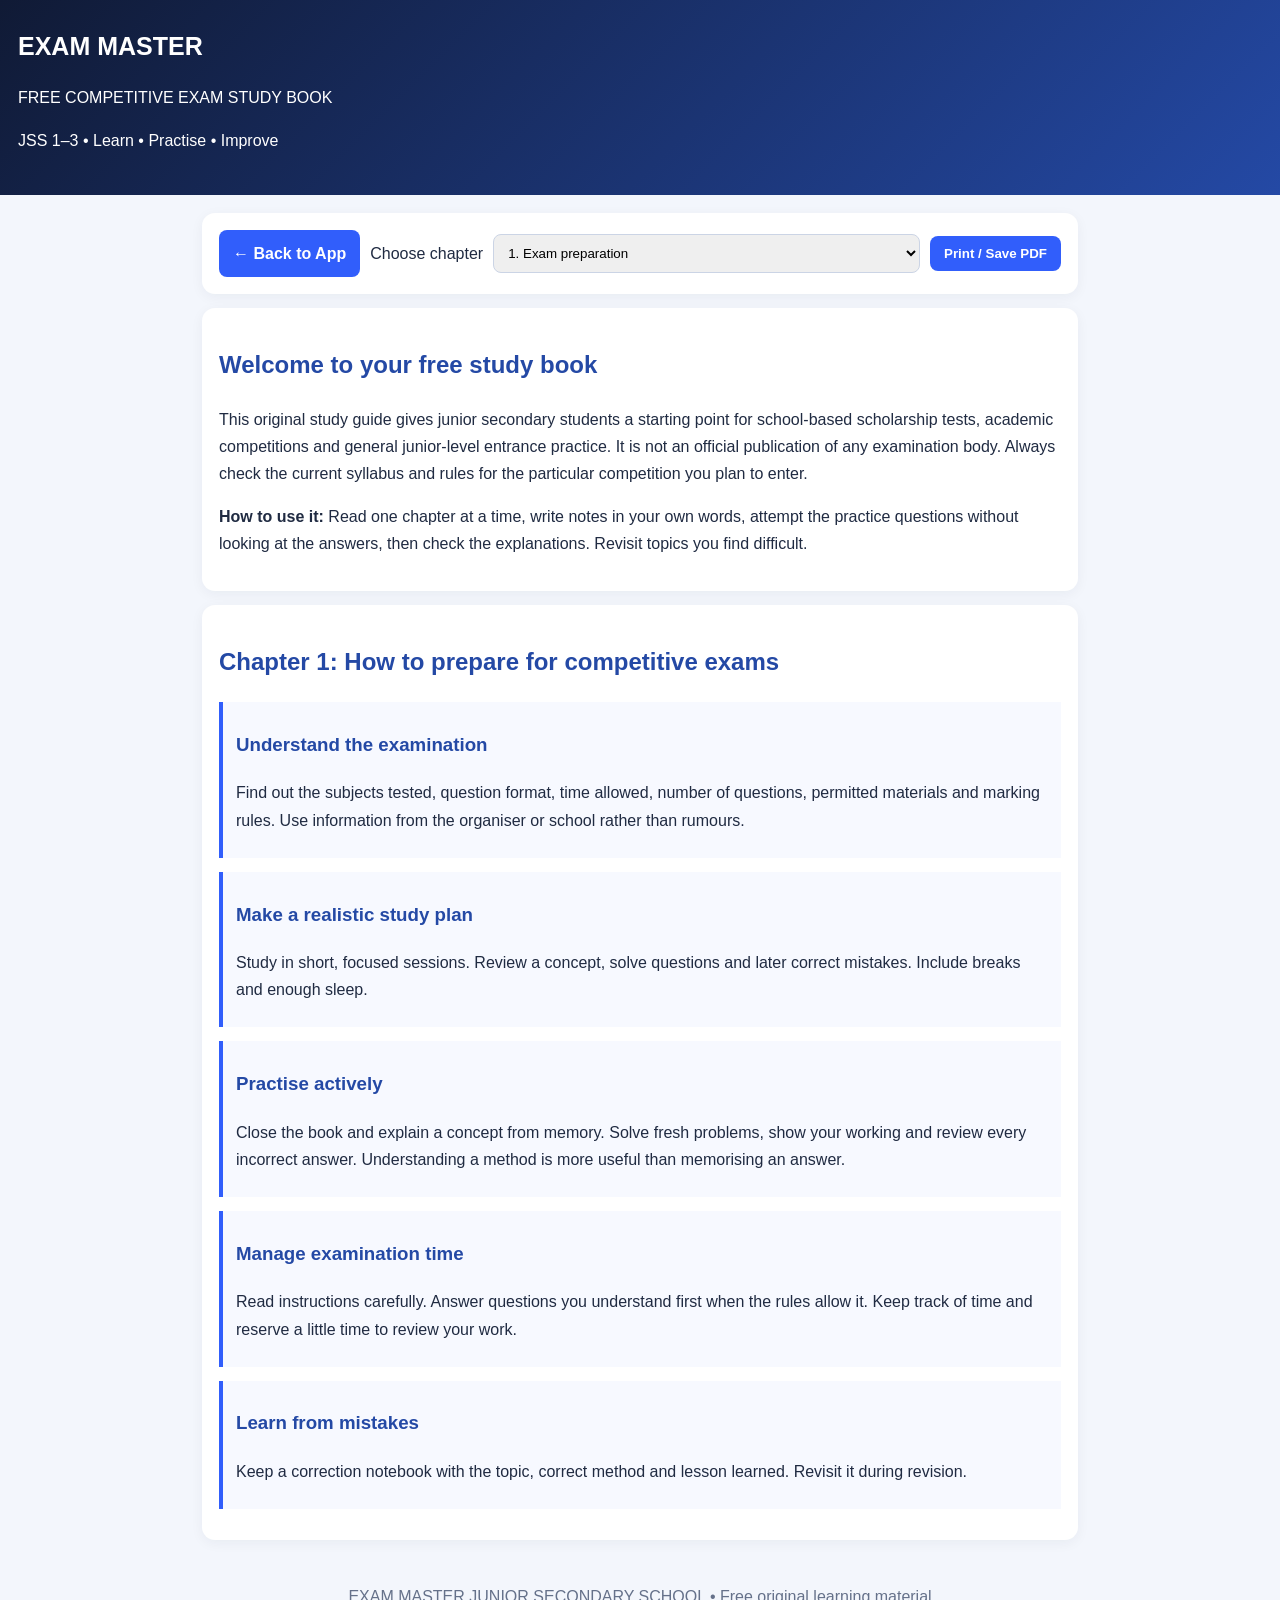
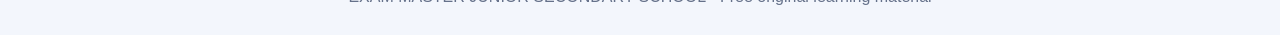
<file: competitive-exam-book.html>
<!DOCTYPE html>
<html lang="en">
<head>
<meta charset="UTF-8">
<meta name="viewport" content="width=device-width, initial-scale=1">
<meta name="theme-color" content="#101a35">
<title>Free Competitive Exam Study Book | EXAM MASTER</title>
<style>
:root{--navy:#101a35;--blue:#315efb;--ink:#202b42;--muted:#65718a;--bg:#f3f6fc}
*{box-sizing:border-box}body{margin:0;background:var(--bg);color:var(--ink);font:16px/1.7 Arial,sans-serif}
header{background:linear-gradient(135deg,#101a35,#2449a5);color:#fff;padding:25px 18px}
header h1{margin:0;font-size:25px}main{max-width:900px;margin:18px auto;padding:0 12px}
.toolbar,.chapter,.intro{background:#fff;border-radius:13px;padding:17px;margin-bottom:14px;box-shadow:0 3px 13px #18233b0d}
.toolbar{display:flex;gap:10px;flex-wrap:wrap;align-items:center}.toolbar a,.btn{background:var(--blue);color:#fff;padding:10px 14px;border:0;border-radius:8px;text-decoration:none;font-weight:bold}
select{padding:10px;border:1px solid #cbd4e5;border-radius:8px;flex:1;min-width:160px}
h2,h3{color:#2449a5}.chapter{display:none}.chapter.active{display:block}
.topic{border-left:4px solid #315efb;padding:8px 13px;margin:14px 0;background:#f7f9ff}
.question{padding:13px;border:1px solid #e0e6f2;border-radius:10px;margin:12px 0}
.option{display:block;width:100%;text-align:left;background:#fff;border:1px solid #ccd4e5;border-radius:8px;padding:10px;margin:7px 0;color:var(--ink)}
.option.chosen{border:2px solid var(--blue);background:#edf2ff}
.feedback{font-weight:bold;margin-top:8px}.muted{color:var(--muted)}footer{text-align:center;color:var(--muted);padding:25px}
@media print{.toolbar,button{display:none!important}.chapter{display:block!important;box-shadow:none;break-inside:avoid}body{background:#fff}}
</style>
</head>
<body>
<header><h1>EXAM MASTER</h1><p>FREE COMPETITIVE EXAM STUDY BOOK</p><p>JSS 1–3 • Learn • Practise • Improve</p></header>
<main>
<div class="toolbar">
<a href="index.html">← Back to App</a>
<label for="chapterSelect">Choose chapter</label>
<select id="chapterSelect">
<option value="0">1. Exam preparation</option><option value="1">2. English Language</option>
<option value="2">3. Mathematics</option><option value="3">4. Verbal Reasoning</option>
<option value="4">5. Quantitative Reasoning</option><option value="5">6. Basic Science</option>
<option value="6">7. General Knowledge and Civic Awareness</option><option value="7">8. Practice Test</option>
</select><button class="btn" onclick="window.print()">Print / Save PDF</button>
</div>
<section class="intro"><h2>Welcome to your free study book</h2>
<p>This original study guide gives junior secondary students a starting point for school-based scholarship tests, academic competitions and general junior-level entrance practice. It is not an official publication of any examination body. Always check the current syllabus and rules for the particular competition you plan to enter.</p>
<p><b>How to use it:</b> Read one chapter at a time, write notes in your own words, attempt the practice questions without looking at the answers, then check the explanations. Revisit topics you find difficult.</p></section>
<section class="chapter active"><h2>Chapter 1: How to prepare for competitive exams</h2>
<div class="topic"><h3>Understand the examination</h3><p>Find out the subjects tested, question format, time allowed, number of questions, permitted materials and marking rules. Use information from the organiser or school rather than rumours.</p></div>
<div class="topic"><h3>Make a realistic study plan</h3><p>Study in short, focused sessions. Review a concept, solve questions and later correct mistakes. Include breaks and enough sleep.</p></div>
<div class="topic"><h3>Practise actively</h3><p>Close the book and explain a concept from memory. Solve fresh problems, show your working and review every incorrect answer. Understanding a method is more useful than memorising an answer.</p></div>
<div class="topic"><h3>Manage examination time</h3><p>Read instructions carefully. Answer questions you understand first when the rules allow it. Keep track of time and reserve a little time to review your work.</p></div>
<div class="topic"><h3>Learn from mistakes</h3><p>Keep a correction notebook with the topic, correct method and lesson learned. Revisit it during revision.</p></div></section>
<section class="chapter"><h2>Chapter 2: English Language</h2>
<div class="topic"><h3>Parts of speech</h3><p>A noun names a person, place, thing or idea. A pronoun replaces a noun. A verb expresses an action or state. An adjective describes a noun. An adverb modifies a verb, adjective or another adverb. A preposition shows a relationship, often of place or time. A conjunction joins words or clauses.</p><p><b>Example:</b> In “The careful student answered quickly,” careful is an adjective and quickly is an adverb.</p></div>
<div class="topic"><h3>Subject–verb agreement</h3><p>A verb should agree with its subject in number and person. A singular third-person subject normally takes a present-tense verb ending in -s or -es: “She reads.” A plural subject takes the base form: “They read.”</p></div>
<div class="topic"><h3>Tenses</h3><p>Present tense describes habits or facts: “She studies every day.” Past tense describes completed events: “We visited the library.” Future forms describe later events: “They will arrive tomorrow.”</p></div>
<div class="topic"><h3>Comprehension and summary</h3><p>Read for the main idea, then identify supporting details. Answer from the passage when asked what it says. A summary keeps central points and removes repetition and unnecessary examples.</p></div>
<div class="topic"><h3>Vocabulary and spelling</h3><p>Use context to work out unfamiliar words. Synonyms have similar meanings; antonyms have opposite meanings. Check how a word functions in its sentence.</p></div></section>
<section class="chapter"><h2>Chapter 3: Mathematics</h2>
<div class="topic"><h3>Order of operations</h3><p>Use brackets first, then indices, then multiplication and division from left to right, then addition and subtraction from left to right. Example: 8 + 3 × 4 = 8 + 12 = 20.</p></div>
<div class="topic"><h3>Fractions</h3><p>A fraction represents part of a whole. For addition or subtraction, first use a common denominator. Example: 1/4 + 2/4 = 3/4. To make an equivalent fraction, multiply or divide numerator and denominator by the same non-zero number.</p></div>
<div class="topic"><h3>Percentages</h3><p>Percent means out of 100. To find 20% of 150, calculate 20/100 × 150 = 30. To convert a fraction to a percentage, multiply it by 100%.</p></div>
<div class="topic"><h3>Ratio and proportion</h3><p>A ratio compares quantities. The ratio 2:3 has five parts. If 25 items are shared in the ratio 2:3, one part is 25 ÷ 5 = 5; the shares are 10 and 15.</p></div>
<div class="topic"><h3>Algebra</h3><p>Letters can represent unknown numbers. Solve x + 7 = 15 by subtracting 7 from both sides: x = 8. Apply the same operation to both sides of an equation.</p></div>
<div class="topic"><h3>Geometry and measurement</h3><p>Perimeter is the distance around a shape. Area measures the surface inside a 2D shape. Rectangle perimeter = 2(length + width); rectangle area = length × width. Use units such as cm and cm².</p></div>
<div class="topic"><h3>Data handling</h3><p>Mean = sum of values ÷ number of values. Median is the middle value after arranging data in order. Mode is the most frequent value. Range = highest value − lowest value.</p></div></section>
<section class="chapter"><h2>Chapter 4: Verbal Reasoning</h2>
<div class="topic"><h3>Analogies</h3><p>An analogy tests a relationship between pairs of words. Example: Bird is to nest as bee is to hive. Identify the relationship first (animal and home), then find a pair with the same relationship.</p></div>
<div class="topic"><h3>Classification</h3><p>Choose the item that does not belong. Example: mango, orange, pawpaw, carrot. Carrot is different because it is commonly classified as a root vegetable, while the others are fruits.</p></div>
<div class="topic"><h3>Word relationships</h3><p>Practise synonyms, antonyms, categories, word completion and alphabetical order. Check the exact meaning of each word.</p></div>
<div class="topic"><h3>Logical statements</h3><p>Use only the information given. If all roses are flowers, every rose is a flower. It does not follow that every flower is a rose.</p></div></section>
<section class="chapter"><h2>Chapter 5: Quantitative Reasoning</h2>
<div class="topic"><h3>Number patterns</h3><p>Look for a repeated operation or changing difference. In 3, 6, 9, 12, each term increases by 3, so the next term is 15. Check several steps before deciding the rule.</p></div>
<div class="topic"><h3>Sequences and operations</h3><p>Try addition, subtraction, multiplication, division or alternating rules. In 2, 4, 8, 16, each term is multiplied by 2, so the next term is 32.</p></div>
<div class="topic"><h3>Word problems</h3><p>Identify what is known and what is asked, choose the correct operation, calculate and check whether the answer makes sense. Keep units consistent.</p></div>
<div class="topic"><h3>Tables and charts</h3><p>Read the title, labels, scale and units before interpreting a chart. Compare the correct rows or columns and do not confuse totals with individual values.</p></div></section>
<section class="chapter"><h2>Chapter 6: Basic Science</h2>
<div class="topic"><h3>Living and non-living things</h3><p>Living things carry out life processes such as nutrition, respiration, growth, excretion, reproduction, sensitivity and movement. Non-living things do not carry out all these processes as living organisms do.</p></div>
<div class="topic"><h3>Cells and organisation</h3><p>The cell is the basic structural and functional unit of life. In many organisms, cells form tissues, tissues form organs, and organs work together in systems.</p></div>
<div class="topic"><h3>Matter</h3><p>Matter has mass and occupies space. Common states are solid, liquid and gas. Heating and cooling can change a substance from one state to another.</p></div>
<div class="topic"><h3>Force and energy</h3><p>A force is a push or pull that can change an object's motion or shape. Energy is the capacity to do work or cause change. Forms include heat, light, sound, electrical and chemical energy.</p></div>
<div class="topic"><h3>Environment and health</h3><p>Keep surroundings clean, use safe water, dispose of waste properly and follow good hygiene. Plants, animals, air, water and soil interact in ecosystems.</p></div></section>
<section class="chapter"><h2>Chapter 7: General Knowledge and Civic Awareness</h2>
<div class="topic"><h3>Citizenship</h3><p>A citizen is a legally recognised member of a country. Civic responsibilities include obeying lawful rules, respecting others, protecting public property and participating peacefully in community life.</p></div>
<div class="topic"><h3>Government</h3><p>In Nigeria, the three arms of government are the Legislature, Executive and Judiciary. Their roles include making laws, implementing laws and interpreting laws respectively.</p></div>
<div class="topic"><h3>Geography</h3><p>Learn the states and capitals of Nigeria, major rivers, neighbouring countries, map directions and physical features. Use a current atlas or reliable school reference to practise locations.</p></div>
<div class="topic"><h3>Current affairs</h3><p>Current-affairs facts can change. Study recent, dated information from reliable news sources and official government or competition-organiser publications. Always check the date.</p></div></section>
<section class="chapter"><h2>Chapter 8: Practice Test and Answers</h2><p>Try these original practice questions before checking the explanations. They are not past questions from a named examination.</p><div id="practice"></div><button class="btn" id="markTest">Mark my answers</button><p id="testResult" class="feedback" aria-live="polite"></p><div id="answerKey" class="topic" hidden></div></section>
</main>
<footer>EXAM MASTER JUNIOR SECONDARY SCHOOL • Free original learning material</footer>
<script>
const select=document.getElementById('chapterSelect'),chapters=[...document.querySelectorAll('.chapter')];
function showChapter(i){chapters.forEach((c,n)=>c.classList.toggle('active',n===i));select.value=String(i);window.scrollTo({top:0,behavior:'smooth'});}
select.addEventListener('change',()=>showChapter(Number(select.value)));
const items=[
{q:'Choose the correctly written sentence.',o:['She go to school every day.','She goes to school every day.','She going to school every day.','She gone to school every day.'],a:1,e:'The singular subject “She” takes “goes” in the simple present tense.'},
{q:'What is 15% of 200?',o:['15','20','30','35'],a:2,e:'15/100 × 200 = 30.'},
{q:'Find the next number: 5, 10, 15, 20, ___.',o:['22','24','25','30'],a:2,e:'The pattern adds 5 each time; 20 + 5 = 25.'},
{q:'Which word is closest in meaning to “rapid”?',o:['Slow','Quick','Quiet','Weak'],a:1,e:'Rapid means fast or quick.'},
{q:'Which one is different from the others?',o:['Eagle','Parrot','Bat','Pigeon'],a:2,e:'A bat is a mammal; the others are birds.'},
{q:'Solve: x − 9 = 6.',o:['−3','3','15','54'],a:2,e:'Add 9 to both sides: x = 6 + 9 = 15.'},
{q:'Which arm of government interprets laws?',o:['Executive','Legislature','Judiciary','Electoral body'],a:2,e:'The Judiciary interprets laws and decides cases.'},
{q:'What is the basic unit of life?',o:['Organ','Cell','Tissue','System'],a:1,e:'The cell is the basic structural and functional unit of life.'}
];
const practice=document.getElementById('practice');
items.forEach((it,i)=>{const box=document.createElement('div');box.className='question';const p=document.createElement('p');p.textContent=(i+1)+'. '+it.q;box.appendChild(p);it.o.forEach((op,j)=>{const b=document.createElement('button');b.type='button';b.className='option';b.textContent=String.fromCharCode(65+j)+'. '+op;b.addEventListener('click',()=>{box.dataset.answer=String(j);box.querySelectorAll('.option').forEach(x=>x.classList.remove('chosen'));b.classList.add('chosen');});box.appendChild(b);});practice.appendChild(box);});
document.getElementById('markTest').addEventListener('click',()=>{let score=0;items.forEach((it,i)=>{if(practice.children[i].dataset.answer===String(it.a))score++;});document.getElementById('testResult').textContent='Your score: '+score+' / '+items.length;const key=document.getElementById('answerKey');key.hidden=false;key.replaceChildren();const h=document.createElement('h3');h.textContent='Answers and explanations';key.appendChild(h);items.forEach((it,i)=>{const p=document.createElement('p');p.textContent=(i+1)+'. '+String.fromCharCode(65+it.a)+'. '+it.o[it.a]+' — '+it.e;key.appendChild(p);});});
</script>
</body>
</html>
</file>
